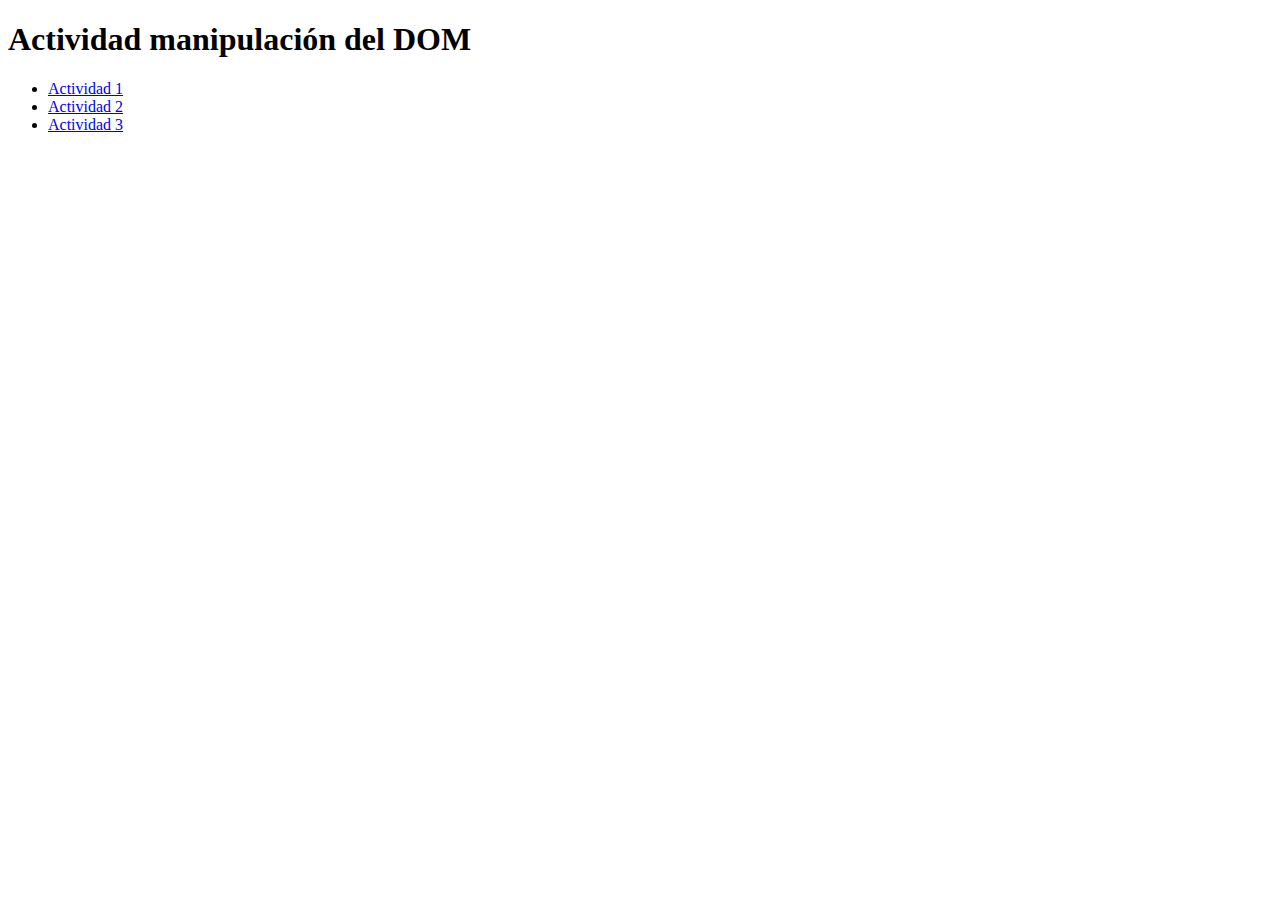
<file: index.html>
<!doctype html>
<html lang="en">
  <head>
    <meta charset="utf-8">
    <meta name="viewport" content="width=device-width, initial-scale=1">
    <title>Britez Lucas</title>
    <link href="https://cdn.jsdelivr.net/npm/bootstrap@5.3.0/dist/css/bootstrap.min.css" rel="stylesheet" integrity="sha384-9ndCyUaIbzAi2FUVXJi0CjmCapSmO7SnpJef0486qhLnuZ2cdeRhO02iuK6FUUVM" crossorigin="anonymous">
  </head>
  <body class="container">
    <h1 class="text-center mt-3">Actividad manipulación del DOM</h1>
    <ul class="list-group mt-5">
        <li class="list-group-item"><a class="btn btn-info mt-3" href="eje1.html">Actividad 1</a></li>
        <li class="list-group-item"><a class="btn btn-info mt-3" href="eje2.html">Actividad 2</a></li>
        <li class="list-group-item"><a class="btn btn-info mt-3" href="eje3.html">Actividad 3</a></li>
    </ul>
    

    <script src="https://cdn.jsdelivr.net/npm/bootstrap@5.3.0/dist/js/bootstrap.bundle.min.js" integrity="sha384-geWF76RCwLtnZ8qwWowPQNguL3RmwHVBC9FhGdlKrxdiJJigb/j/68SIy3Te4Bkz" crossorigin="anonymous"></script>
  </body>
</html>
</file>
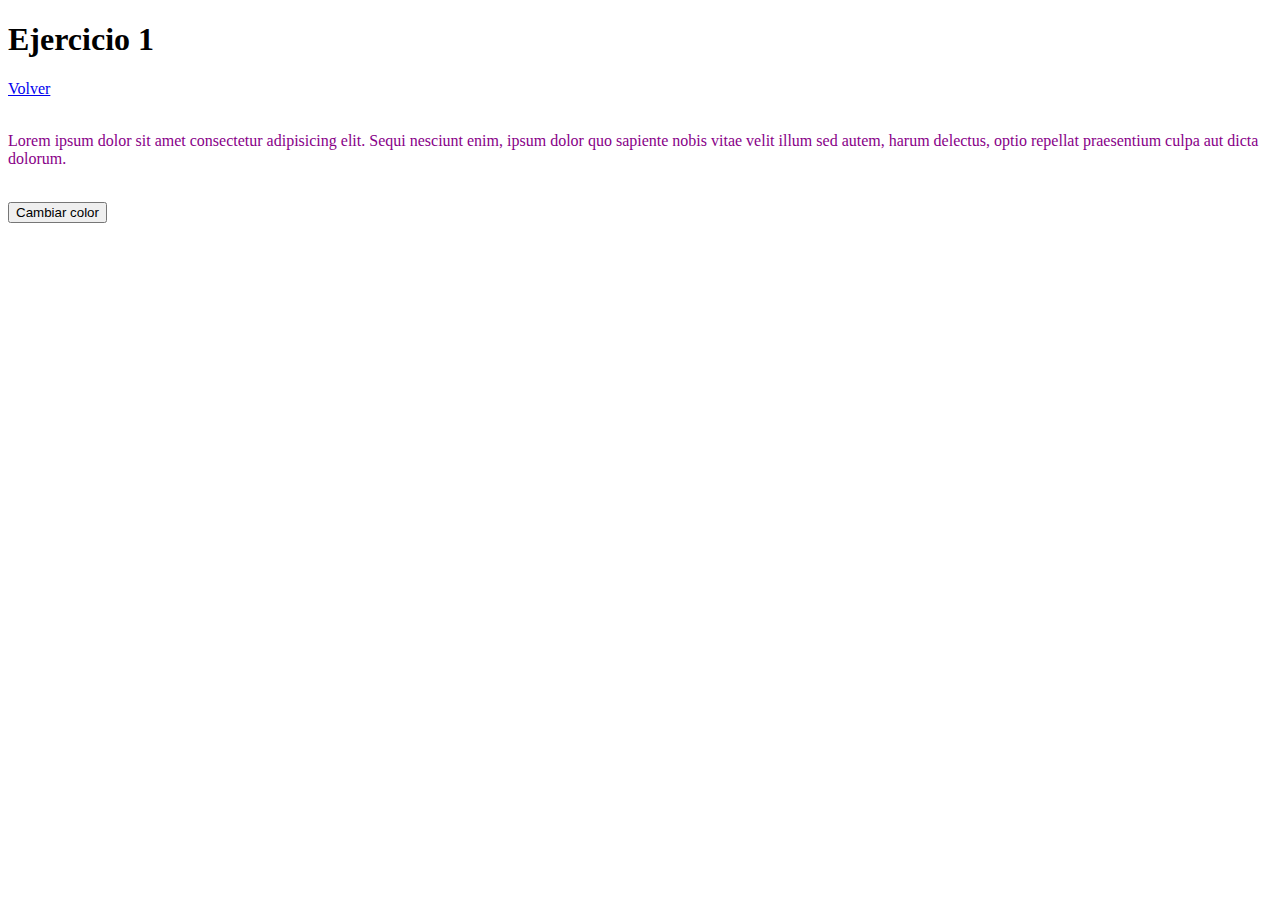
<file: eje1.html>
<!DOCTYPE html>
<html lang="en">
  <head>
    <meta charset="utf-8" />
    <meta name="viewport" content="width=device-width, initial-scale=1" />
    <title>Cambio color</title>
    <link
      href="https://cdn.jsdelivr.net/npm/bootstrap@5.3.0/dist/css/bootstrap.min.css"
      rel="stylesheet"
      integrity="sha384-9ndCyUaIbzAi2FUVXJi0CjmCapSmO7SnpJef0486qhLnuZ2cdeRhO02iuK6FUUVM"
      crossorigin="anonymous"
    />
    <link rel="stylesheet" href="styles.css">
  </head>
  <body>
    <h1 class="mt-3 mb-4">Ejercicio 1</h1>
    <a class="btn btn-info" href="index.html">Volver</a>
    <br>
    <br>
    <p id="texto">
      Lorem ipsum dolor sit amet consectetur adipisicing elit. Sequi nesciunt
      enim, ipsum dolor quo sapiente nobis vitae velit illum sed autem, harum
      delectus, optio repellat praesentium culpa aut dicta dolorum.
    </p>
    <br>
    <button id="boton" type="button" class="btn btn-info">Cambiar color</button>

    <script
      src="https://cdn.jsdelivr.net/npm/bootstrap@5.3.0/dist/js/bootstrap.bundle.min.js"
      integrity="sha384-geWF76RCwLtnZ8qwWowPQNguL3RmwHVBC9FhGdlKrxdiJJigb/j/68SIy3Te4Bkz"
      crossorigin="anonymous"
    ></script>
    <script type="text/javascript" src="main.js"></script>
  </body>
</html>
</file>
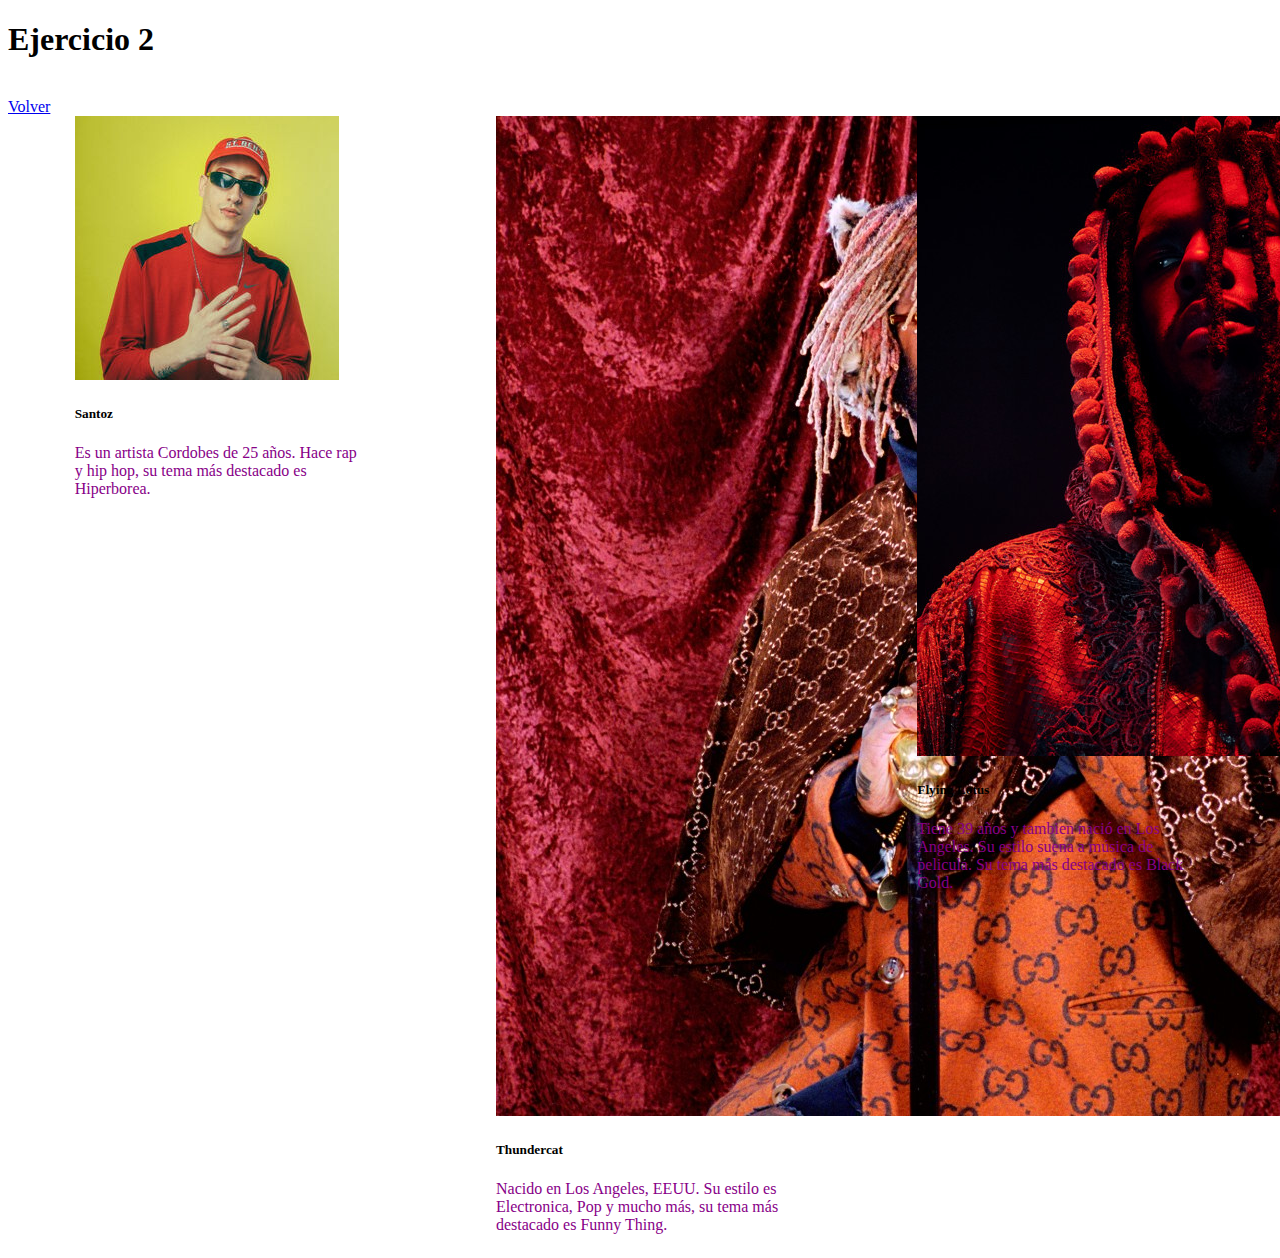
<file: eje2.html>
<!doctype html>
<html lang="en">
  <head>
    <meta charset="utf-8">
    <meta name="viewport" content="width=device-width, initial-scale=1">
    <title>Cards</title>
    <link href="https://cdn.jsdelivr.net/npm/bootstrap@5.3.0/dist/css/bootstrap.min.css" rel="stylesheet" integrity="sha384-9ndCyUaIbzAi2FUVXJi0CjmCapSmO7SnpJef0486qhLnuZ2cdeRhO02iuK6FUUVM" crossorigin="anonymous">
    <link rel="stylesheet" href="styles.css">
  </head>
  <body>
    <h1 class="mt-3">Ejercicio 2</h1>
    <br>
    <a class="btn btn-info" href="index.html">Volver</a>
    <br>
    <div class="container">
        <div id="principal" class="row border border-black rounded"></div>
    </div>


    <script src="https://cdn.jsdelivr.net/npm/bootstrap@5.3.0/dist/js/bootstrap.bundle.min.js" integrity="sha384-geWF76RCwLtnZ8qwWowPQNguL3RmwHVBC9FhGdlKrxdiJJigb/j/68SIy3Te4Bkz" crossorigin="anonymous"></script>

    <script type="text/javascript" src="main2.js"></script>
  </body>
</html>
</file>
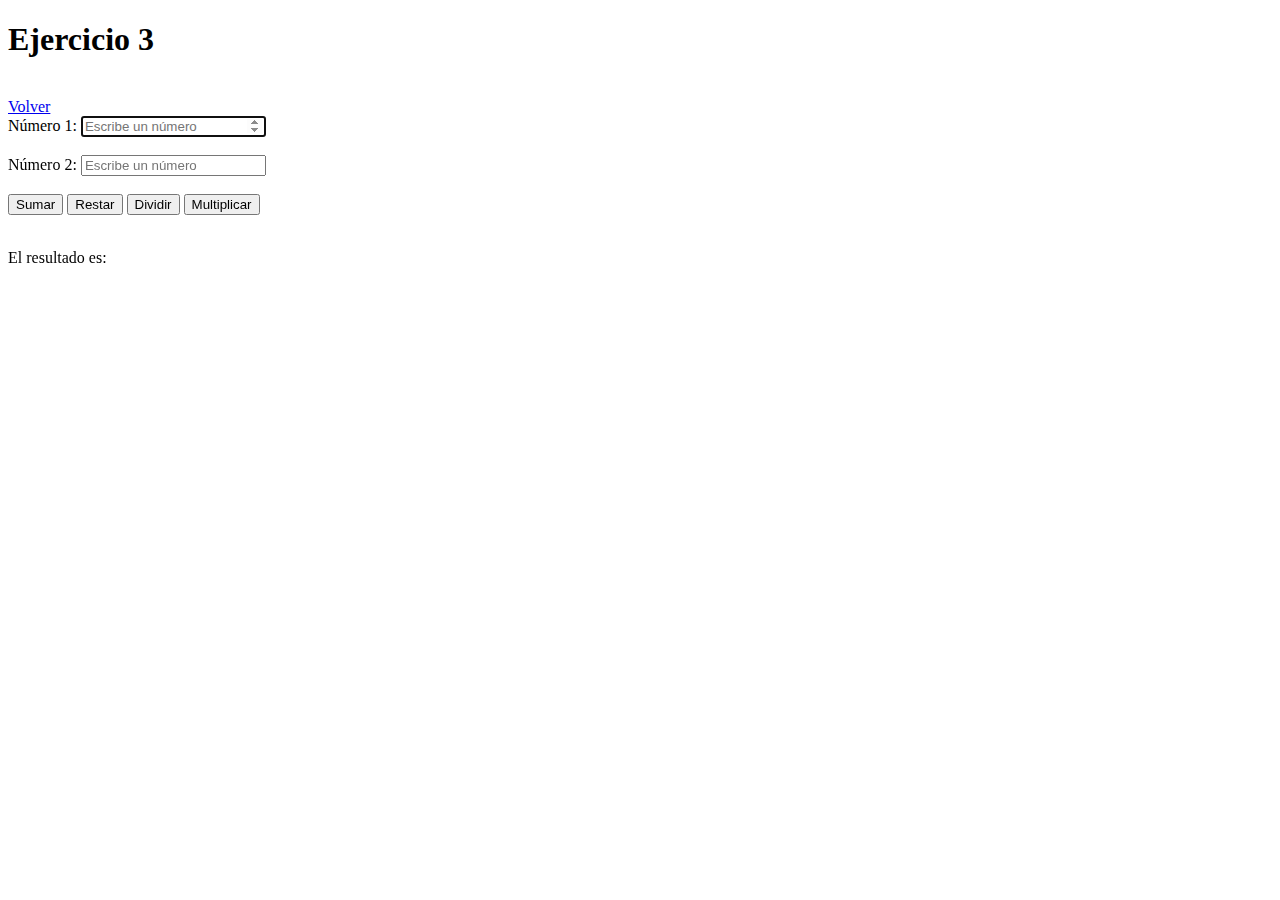
<file: eje3.html>
<!doctype html>
<html lang="en">
  <head>
    <meta charset="utf-8">
    <meta name="viewport" content="width=device-width, initial-scale=1">
    <title>Calculadora</title>
    <link href="https://cdn.jsdelivr.net/npm/bootstrap@5.3.0/dist/css/bootstrap.min.css" rel="stylesheet" integrity="sha384-9ndCyUaIbzAi2FUVXJi0CjmCapSmO7SnpJef0486qhLnuZ2cdeRhO02iuK6FUUVM" crossorigin="anonymous">
  </head>
  <body class="container">
    <h1 class="mt-3">Ejercicio 3</h1>
    <br>
    <a class="btn btn-info" href="index.html">Volver</a>
    <br>
    
    <div class="contenedor mt-5">
        <form id="miFormu" method="post">
            <label class="me-2">Número 1:</label>
            <input type="number" id="valor1" autofocus placeholder="Escribe un número">
            <br>
            <br>   
            <label class="me-2">Número 2:</label>
            <input type="number" id="valor2" autofocus placeholder="Escribe un número">
            <br>
            <br>
            <button class="me-2" type="button" onclick="sumar();">Sumar</button>
            <button class="me-2" type="button" onclick="restar();">Restar</button>
            <button class="me-2" type="button" onclick="dividir();">Dividir</button>
            <button class="me-2" type="button" onclick="multiplicar();">Multiplicar</button>
            <br>
            <br>
            <p>El resultado es: <span id="el-resultado"></span></p>





        </form>
       
    </div>




    <script src="https://cdn.jsdelivr.net/npm/bootstrap@5.3.0/dist/js/bootstrap.bundle.min.js" integrity="sha384-geWF76RCwLtnZ8qwWowPQNguL3RmwHVBC9FhGdlKrxdiJJigb/j/68SIy3Te4Bkz" crossorigin="anonymous"></script>
    <script type="text/javascript" src="main3.js"></script>
  </body>
</html>
</file>
<file: styles.css>
p{
    color: #808;
}
.text-orange {
    color: #F90;
}
#principal{
    display: flex;
    justify-content: space-around;
    width: 100%;
}
</file>
